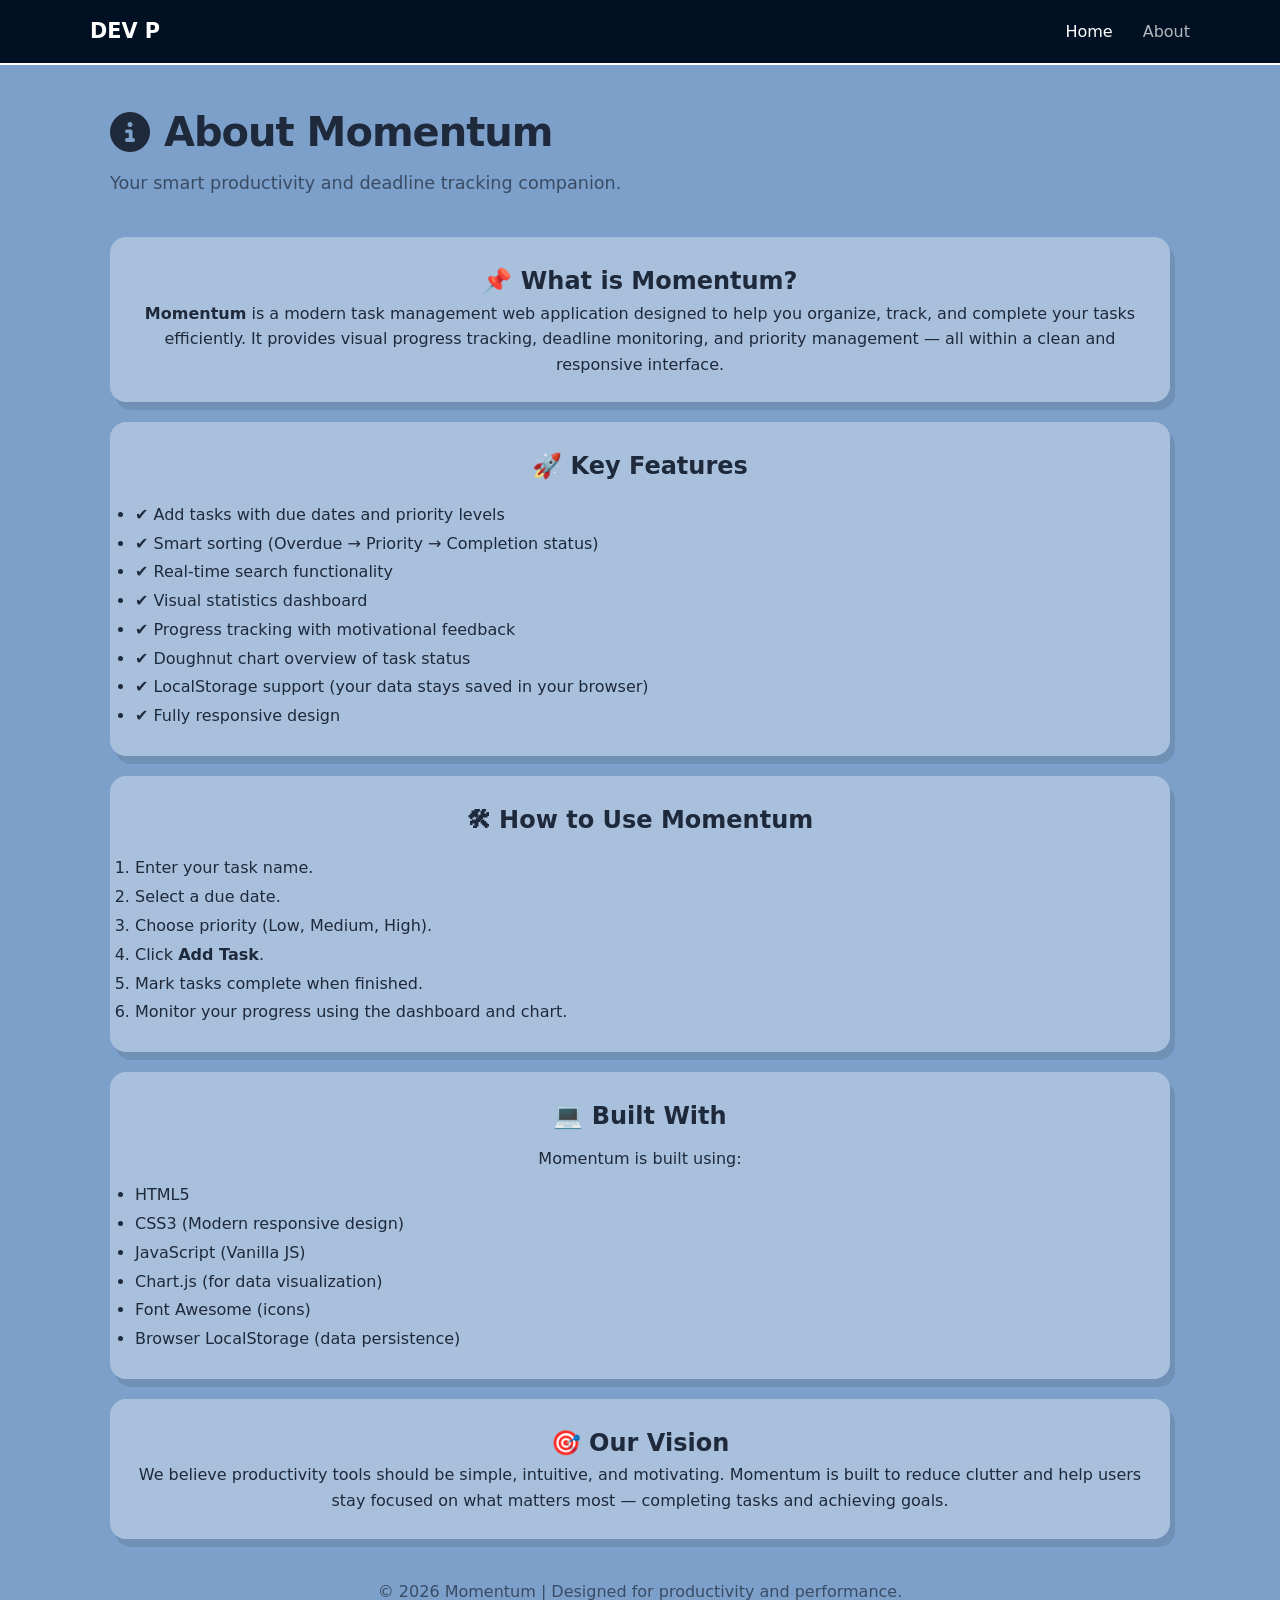
<file: about.html>
<!DOCTYPE html>
<html lang="en">

<head>
    <meta charset="UTF-8">
    <meta name="viewport" content="width=device-width, initial-scale=1.0">
    <title>About - Momentum</title>
    <link rel="stylesheet" href="style.css">
    <link rel="stylesheet" href="https://cdnjs.cloudflare.com/ajax/libs/font-awesome/6.4.0/css/all.min.css">
</head>

<body>

    <!-- Navigation Bar -->
    <nav class="navbar">
        <div class="navbar-content">
            <div class="navbar-brand">
                DEV P 
            </div>
            <ul class="navbar-menu">
                <li><a href="index.html">Home</a></li>
                <li><a href="about.html" style="opacity:0.7;">About</a></li>
            </ul>
        </div>
    </nav>

    <div class="container">

        <header style="margin-top:80px;">
            <h1><i class="fas fa-info-circle"></i> About Momentum</h1>
            <p class="subtitle">Your smart productivity and deadline tracking companion.</p>
        </header>

        <!-- About Section -->
        <div class="progress-card">
            <h2>📌 What is Momentum?</h2>
            <p>
                <strong>Momentum</strong> is a modern task management web application designed to help you
                organize, track, and complete your tasks efficiently.
                It provides visual progress tracking, deadline monitoring, and priority management —
                all within a clean and responsive interface.
            </p>
        </div>

        <!-- Features Section -->
        <div class="progress-card">
            <h2>🚀 Key Features</h2>
            <ul style="text-align:left; margin-top:15px; line-height:1.8;">
                <li>✔ Add tasks with due dates and priority levels</li>
                <li>✔ Smart sorting (Overdue → Priority → Completion status)</li>
                <li>✔ Real-time search functionality</li>
                <li>✔ Visual statistics dashboard</li>
                <li>✔ Progress tracking with motivational feedback</li>
                <li>✔ Doughnut chart overview of task status</li>
                <li>✔ LocalStorage support (your data stays saved in your browser)</li>
                <li>✔ Fully responsive design</li>
            </ul>
        </div>

        <!-- How to Use -->
        <div class="progress-card">
            <h2>🛠 How to Use Momentum</h2>
            <ol style="text-align:left; margin-top:15px; line-height:1.8;">
                <li>Enter your task name.</li>
                <li>Select a due date.</li>
                <li>Choose priority (Low, Medium, High).</li>
                <li>Click <strong>Add Task</strong>.</li>
                <li>Mark tasks complete when finished.</li>
                <li>Monitor your progress using the dashboard and chart.</li>
            </ol>
        </div>

        <!-- Technology Stack -->
        <div class="progress-card">
            <h2>💻 Built With</h2>
            <p style="margin-top:10px;">
                Momentum is built using:
            </p>
            <ul style="text-align:left; margin-top:10px; line-height:1.8;">
                <li>HTML5</li>
                <li>CSS3 (Modern responsive design)</li>
                <li>JavaScript (Vanilla JS)</li>
                <li>Chart.js (for data visualization)</li>
                <li>Font Awesome (icons)</li>
                <li>Browser LocalStorage (data persistence)</li>
            </ul>
        </div>

        <!-- Vision Section -->
        <div class="progress-card">
            <h2>🎯 Our Vision</h2>
            <p>
                We believe productivity tools should be simple, intuitive, and motivating.
                Momentum is built to reduce clutter and help users stay focused on what matters most —
                completing tasks and achieving goals.
            </p>
        </div>

        <!-- Footer -->
        <div style="text-align:center; margin:40px 0; opacity:0.7;">
            <p>© 2026 Momentum | Designed for productivity and performance.</p>
        </div>

    </div>

</body>

</html>
</file>
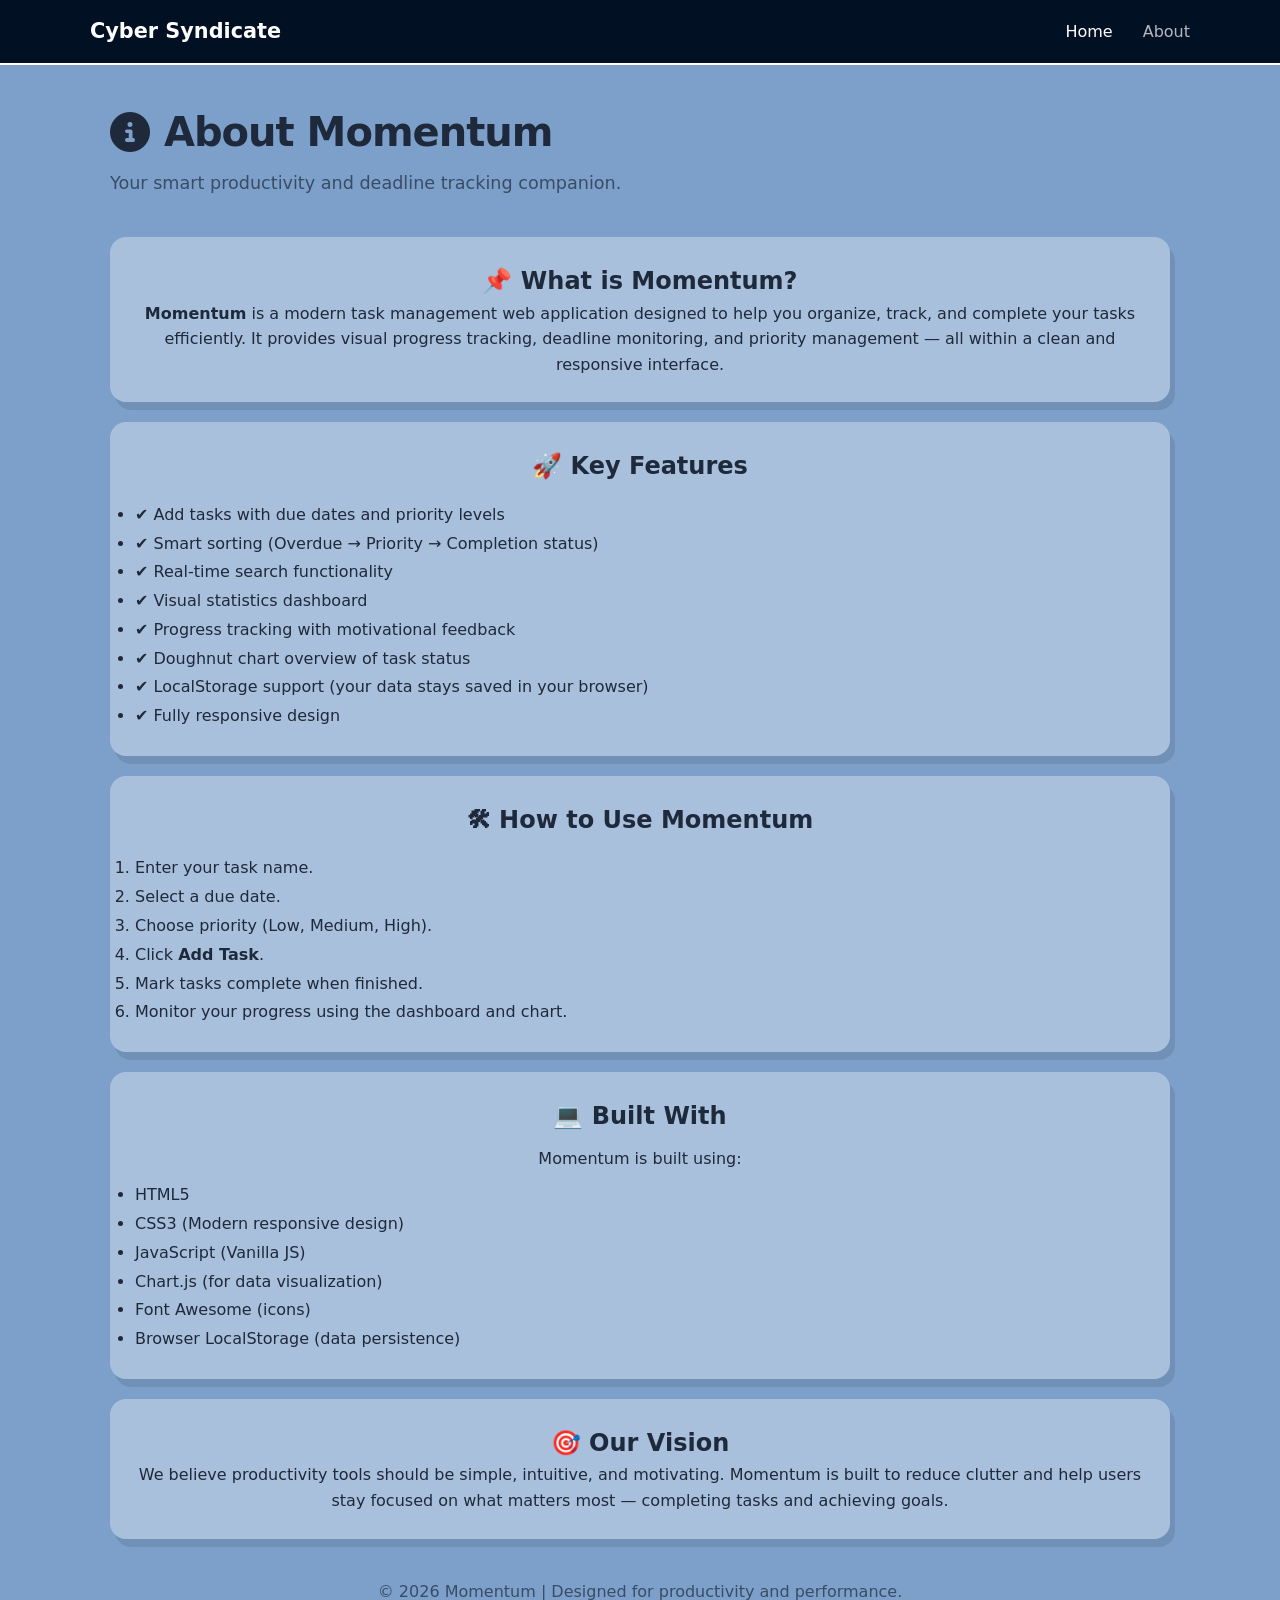
<file: ProjectTacker/about.html>
<!DOCTYPE html>
<html lang="en">

<head>
    <meta charset="UTF-8">
    <meta name="viewport" content="width=device-width, initial-scale=1.0">
    <title>About - Momentum</title>
    <link rel="stylesheet" href="style.css">
    <link rel="stylesheet" href="https://cdnjs.cloudflare.com/ajax/libs/font-awesome/6.4.0/css/all.min.css">
</head>

<body>

    <!-- Navigation Bar -->
    <nav class="navbar">
        <div class="navbar-content">
            <div class="navbar-brand">
                Cyber Syndicate
            </div>
            <ul class="navbar-menu">
                <li><a href="index.html">Home</a></li>
                <li><a href="about.html" style="opacity:0.7;">About</a></li>
            </ul>
        </div>
    </nav>

    <div class="container">

        <header style="margin-top:80px;">
            <h1><i class="fas fa-info-circle"></i> About Momentum</h1>
            <p class="subtitle">Your smart productivity and deadline tracking companion.</p>
        </header>

        <!-- About Section -->
        <div class="progress-card">
            <h2>📌 What is Momentum?</h2>
            <p>
                <strong>Momentum</strong> is a modern task management web application designed to help you
                organize, track, and complete your tasks efficiently.
                It provides visual progress tracking, deadline monitoring, and priority management —
                all within a clean and responsive interface.
            </p>
        </div>

        <!-- Features Section -->
        <div class="progress-card">
            <h2>🚀 Key Features</h2>
            <ul style="text-align:left; margin-top:15px; line-height:1.8;">
                <li>✔ Add tasks with due dates and priority levels</li>
                <li>✔ Smart sorting (Overdue → Priority → Completion status)</li>
                <li>✔ Real-time search functionality</li>
                <li>✔ Visual statistics dashboard</li>
                <li>✔ Progress tracking with motivational feedback</li>
                <li>✔ Doughnut chart overview of task status</li>
                <li>✔ LocalStorage support (your data stays saved in your browser)</li>
                <li>✔ Fully responsive design</li>
            </ul>
        </div>

        <!-- How to Use -->
        <div class="progress-card">
            <h2>🛠 How to Use Momentum</h2>
            <ol style="text-align:left; margin-top:15px; line-height:1.8;">
                <li>Enter your task name.</li>
                <li>Select a due date.</li>
                <li>Choose priority (Low, Medium, High).</li>
                <li>Click <strong>Add Task</strong>.</li>
                <li>Mark tasks complete when finished.</li>
                <li>Monitor your progress using the dashboard and chart.</li>
            </ol>
        </div>

        <!-- Technology Stack -->
        <div class="progress-card">
            <h2>💻 Built With</h2>
            <p style="margin-top:10px;">
                Momentum is built using:
            </p>
            <ul style="text-align:left; margin-top:10px; line-height:1.8;">
                <li>HTML5</li>
                <li>CSS3 (Modern responsive design)</li>
                <li>JavaScript (Vanilla JS)</li>
                <li>Chart.js (for data visualization)</li>
                <li>Font Awesome (icons)</li>
                <li>Browser LocalStorage (data persistence)</li>
            </ul>
        </div>

        <!-- Vision Section -->
        <div class="progress-card">
            <h2>🎯 Our Vision</h2>
            <p>
                We believe productivity tools should be simple, intuitive, and motivating.
                Momentum is built to reduce clutter and help users stay focused on what matters most —
                completing tasks and achieving goals.
            </p>
        </div>

        <!-- Footer -->
        <div style="text-align:center; margin:40px 0; opacity:0.7;">
            <p>© 2026 Momentum | Designed for productivity and performance.</p>
        </div>

    </div>

</body>

</html>
</file>
<file: style.css>
:root {
    --bg-color: #7da0ca;
    --text-color: #1e293b;
    --card-bg: #ffffff56;
    --primary: #021024;
    --success: #10b981;
    --danger: #ef4444;
    --warning: #f59e0b;
    --border: #e2e8f016;
    --shadow: 5px 8px rgba(0, 0, 0, 0.1);
    --transition: all 0.3s cubic-bezier(0.4, 0, 0.2, 1);
    --priority-high-bg: rgba(239, 68, 68, 0.437);
    --priority-medium-bg: rgba(245, 159, 11, 0.309);
    --priority-low-bg: rgba(16, 185, 129, 0.325);
} 
 
* {
    margin: 0;
    padding: 0;
    box-sizing: border-box;
    font-family: 'Inter', system-ui, sans-serif;
}

body {
    background-color: var(--bg-color);
    color: var(--text-color);
    transition: background-color 0.4s, color 0.4s;
    line-height: 1.6;
    margin: 0;
    padding-top: 80px;
    padding: 20px;
}

.container {
    max-width: 1100px;
    margin: 0 auto;
    padding: 0 20px;
}

/* Navbar */
nav.navbar {
    position: fixed;
    top: 0;
    left: 0;
    right: 0;
    background: var(--primary);
    border-bottom: 2px solid white;
    z-index: 100;
    padding: 15px 20px;
}

.navbar-content {
    max-width: 1100px;
    margin: 0 auto;
    display: flex;
    justify-content: space-between;
    align-items: center;
    gap: 20px;
}

.navbar-brand {
    font-size: 1.3rem;
    font-weight: 700;
    display: flex;
    align-items: center;
    gap: 8px;
    color: white;
    text-decoration: none;
}

.navbar-menu {
    display: flex;
    gap: 30px;
    align-items: center;
    list-style: none;
    margin: 0;
    padding: 0;
}

.navbar-menu a {
    color: white;
    text-decoration: none;
    font-weight: 500;
    transition: color 0.3s;
}

.navbar-menu a:hover {
    color: #e0f2f1;
}

/* Header & Subtitle */
header {
    margin-bottom: 40px;
    text-align: left;
}

header h1 {
    font-size: 2.5rem;
    letter-spacing: -1px;
    display: flex;
    align-items: center;
    gap: 15px;
    margin: 0;
}

header .header-top {
    display: flex;
    justify-content: space-between;
    align-items: center;
    margin-top: 50px;
}

header .icon-rocket {
    color: var(--primary);
}

.subtitle {
    opacity: 0.7;
    font-size: 1.1rem;
    margin-top: 5px;
}

.header-actions {
    display: flex;
    justify-content: space-between;
    align-items: flex-end;
    flex-wrap: wrap;
    gap: 20px;
    margin-top: 20px;
}

.btn-clear-all {
    height: 45px;
    background: rgba(239, 68, 68, 0.148);
    color: var(--danger);
    font-weight: 600;
    border: none;
    padding: 12px 25px;
    border-radius: 10px;
    cursor: pointer;
    transition: var(--transition);
}

.btn-clear-all:hover {
    background: var(--danger);
    color: white;
}

/* Inputs & Search */
.controls-row {
    display: flex;
    gap: 15px;
    width: 100%;
    flex-wrap: wrap;
}

.search-wrapper {
    position: relative;
    flex: 1;
    min-width: 250px;
    border: 2px transparent;
    border-radius: 17px;
    box-shadow: 2px 2px rgba(255, 255, 255, 0.524), inset 2px 2px 11px rgba(255, 255, 255, 0.33);
}

.search-wrapper i {
    position: absolute;
    left: 15px;
    top: 50%;
    transform: translateY(-50%);
    opacity: 0.5;
}

.search-bar {
    width: 100%;
    padding: 12px 12px 12px 45px;
    border-radius: 12px;
    border: 1px solid var(--border);
    background: rgba(0, 0, 0, 0.023);
    color: var(--text-color);
}

.input-section {
    background: var(--card-bg);
    padding: 25px;
    border-radius: 16px;
    box-shadow: var(--shadow);
    margin-bottom: 30px;
    display: grid;
    grid-template-columns: 2fr 1fr 1fr auto;
    gap: 15px;
    align-items: end;
}

.input-group {
    display: flex;
    flex-direction: column;
    gap: 8px;
}

.input-group label {
    font-size: 0.85rem;
    font-weight: 600;
    opacity: 0.8;
}

input,
select {
    padding: 12px;
    border: 1px solid var(--border);
    border-radius: 10px;
    background: var(--bg-color);
    color: var(--text-color);
    transition: var(--transition);
}

input:focus {
    outline: none;
    border-color: transparent;
    border: none;
}

.add-btn {
    background: var(--primary);
    color: white;
    border: none;
    padding: 12px 25px;
    border-radius: 10px;
    cursor: pointer;
    font-weight: 600;
    height: 48px;
}

/* Stats Cards */
.stats-grid {
    display: grid;
    grid-template-columns: repeat(auto-fit, minmax(200px, 1fr));
    gap: 20px;
    margin-bottom: 30px;
}

.card {
    background: var(--card-bg);
    padding: 20px;
    border-radius: 16px;
    box-shadow: var(--shadow);
    transition: transform 0.2s;
    border-bottom: 4px solid transparent;
}

.card:hover {
    transform: translateY(-5px);
}

.card.primary-border {
    border-color: var(--primary) !important;
}

.card.success-border {
    border-color: var(--success) !important;
}

.card.warning-border {
    border-color: var(--warning) !important;
}

.card.danger-border {
    border-color: var(--danger) !important;
}

.stat-number {
    font-size: 2.2rem;
    font-weight: 800;
}

.stat-label {
    font-size: 0.9rem;
    font-weight: 500;
    opacity: 0.7;
    text-transform: uppercase;
}

/* Task List */
.content-wrapper {
    display: grid;
    grid-template-columns: 1.5fr 1fr;
    gap: 30px;
}

.task-list {
    background: var(--card-bg);
    border-radius: 16px;
    padding: 20px;
    box-shadow: var(--shadow);
    max-height: 630px;
    overflow: scroll;
}

.empty-state {
    text-align: center;
    padding: 60px 20px;
    opacity: 0.6;
    font-style: italic;
}

.task-item {
    display: flex;
    justify-content: space-between;
    align-items: center;
    padding: 18px;
    border-bottom: 1px solid var(--border);
    animation: fadeIn 0.4s ease forwards;
    border-left: 5px solid transparent;
    border-radius: 8px;
    margin-bottom: 5px;
    transition: var(--transition);
}

.task-item.priority-high {
    background: var(--priority-high-bg);
    border-left-color: var(--danger);
}

.task-item.priority-medium {
    background: var(--priority-medium-bg);
    border-left-color: var(--warning);
}

.task-item.priority-low {
    background: var(--priority-low-bg);
    border-left-color: var(--success);
}

.task-item.overdue {
    border-left-color: var(--danger) !important;
}

@keyframes fadeIn {
    from {
        opacity: 0;
        transform: translateY(10px);
    }

    to {
        opacity: 1;
        transform: translateY(0);
    }
}

.task-info h4 {
    font-size: 1.1rem;
    margin-bottom: 4px;
    display: flex;
    align-items: center;
    gap: 10px;
    margin: 0 0 4px 0;
}

.task-completed {
    text-decoration: line-through;
    opacity: 0.5;
}

.action-btn {
    color: var(--text-color);
    border: none;
    background: none;
    cursor: pointer;
    font-size: 1.2rem;
    transition: var(--transition);
    padding: 0 5px;
}

.action-btn.btn-complete {
    color: var(--success);
}

.action-btn.btn-delete {
    color: var(--danger);
    margin-left: 10px;
}

.action-btn:hover {
    transform: scale(1.1);
}

.task-meta {
    font-size: 0.8rem;
    opacity: 0.6;
    display: flex;
    gap: 15px;
}

.priority-dot {
    height: 8px;
    width: 8px;
    border-radius: 50%;
    display: inline-block;
}

/* Progress & Motivation */
.progress-card {
    background: var(--card-bg);
    padding: 25px;
    border-radius: 16px;
    box-shadow: var(--shadow);
    text-align: center;
    margin-bottom: 20px;
}

.progress-card.chart-card {
    padding: 10px;
}

.motivation-text {
    margin-top: 15px;
    font-weight: 600;
    font-size: 1.1rem;
    color: var(--primary);
}

.progress-container {
    background: var(--border);
    border-radius: 20px;
    height: 12px;
    margin: 15px 0;
    overflow: hidden;
}

.progress-bar {
    height: 100%;
    background: linear-gradient(90deg, var(--primary), #818cf8);
    transition: width 1s cubic-bezier(0.175, 0.885, 0.32, 1.275);
}

/* Custom Modal */
#customModal {
    position: fixed;
    top: 0;
    left: 0;
    width: 100%;
    height: 100%;
    background: rgba(0, 0, 0, 0.6);
    display: none;
    align-items: center;
    justify-content: center;
    z-index: 1000;
    backdrop-filter: blur(4px);
}

.modal-content {
    background: var(--card-bg);
    padding: 30px;
    border-radius: 16px;
    max-width: 400px;
    text-align: center;
    box-shadow: var(--shadow);
}

#modalMsg {
    margin: 10px 0;
    opacity: 0.8;
}

.modal-btns {
    display: flex;
    gap: 10px;
    justify-content: center;
    margin-top: 20px;
}

.btn-confirm {
    background: var(--danger);
    color: white;
    border: none;
    padding: 10px 20px;
    border-radius: 8px;
    cursor: pointer;
}

.btn-cancel {
    background: var(--border);
    color: var(--text-color);
    border: none;
    padding: 10px 20px;
    border-radius: 8px;
    cursor: pointer;
}

/* Responsive */
@media (max-width: 1024px) {
    .navbar-menu {
        display: none;
    }
}

@media (max-width: 900px) {
    .content-wrapper,
    .input-section {
        grid-template-columns: 1fr;
    }

    header h1 {
        font-size: 1.8rem;
    }

    .navbar-menu {
        gap: 15px;
    }

    .header-top {
        flex-direction: column;
        align-items: flex-start;
        gap: 15px;
    }
}

@media (max-width: 640px) {
    body {
        padding-top: 70px;
    }

    .navbar-content {
        flex-wrap: wrap;
    }

    .input-section {
        grid-template-columns: 1fr;
        gap: 10px;
    }

    header h1 {
        font-size: 1.5rem;
    }
}
</file>
<file: ProjectTacker/style.css>
:root {
    --bg-color: #7da0ca;
    --text-color: #1e293b;
    --card-bg: #ffffff56;
    --primary: #021024;
    --success: #10b981;
    --danger: #ef4444;
    --warning: #f59e0b;
    --border: #e2e8f016;
    --shadow: 5px 8px rgba(0, 0, 0, 0.1);
    --transition: all 0.3s cubic-bezier(0.4, 0, 0.2, 1);
    --priority-high-bg: rgba(239, 68, 68, 0.437);
    --priority-medium-bg: rgba(245, 159, 11, 0.309);
    --priority-low-bg: rgba(16, 185, 129, 0.325);
} 

* {
    margin: 0;
    padding: 0;
    box-sizing: border-box;
    font-family: 'Inter', system-ui, sans-serif;
}

body {
    background-color: var(--bg-color);
    color: var(--text-color);
    transition: background-color 0.4s, color 0.4s;
    line-height: 1.6;
    margin: 0;
    padding-top: 80px;
    padding: 20px;
}

.container {
    max-width: 1100px;
    margin: 0 auto;
    padding: 0 20px;
}

/* Navbar */
nav.navbar {
    position: fixed;
    top: 0;
    left: 0;
    right: 0;
    background: var(--primary);
    border-bottom: 2px solid white;
    z-index: 100;
    padding: 15px 20px;
}

.navbar-content {
    max-width: 1100px;
    margin: 0 auto;
    display: flex;
    justify-content: space-between;
    align-items: center;
    gap: 20px;
}

.navbar-brand {
    font-size: 1.3rem;
    font-weight: 700;
    display: flex;
    align-items: center;
    gap: 8px;
    color: white;
    text-decoration: none;
}

.navbar-menu {
    display: flex;
    gap: 30px;
    align-items: center;
    list-style: none;
    margin: 0;
    padding: 0;
}

.navbar-menu a {
    color: white;
    text-decoration: none;
    font-weight: 500;
    transition: color 0.3s;
}

.navbar-menu a:hover {
    color: #e0f2f1;
}

/* Header & Subtitle */
header {
    margin-bottom: 40px;
    text-align: left;
}

header h1 {
    font-size: 2.5rem;
    letter-spacing: -1px;
    display: flex;
    align-items: center;
    gap: 15px;
    margin: 0;
}

header .header-top {
    display: flex;
    justify-content: space-between;
    align-items: center;
    margin-top: 50px;
}

header .icon-rocket {
    color: var(--primary);
}

.subtitle {
    opacity: 0.7;
    font-size: 1.1rem;
    margin-top: 5px;
}

.header-actions {
    display: flex;
    justify-content: space-between;
    align-items: flex-end;
    flex-wrap: wrap;
    gap: 20px;
    margin-top: 20px;
}

.btn-clear-all {
    height: 45px;
    background: rgba(239, 68, 68, 0.148);
    color: var(--danger);
    font-weight: 600;
    border: none;
    padding: 12px 25px;
    border-radius: 10px;
    cursor: pointer;
    transition: var(--transition);
}

.btn-clear-all:hover {
    background: var(--danger);
    color: white;
}

/* Inputs & Search */
.controls-row {
    display: flex;
    gap: 15px;
    width: 100%;
    flex-wrap: wrap;
}

.search-wrapper {
    position: relative;
    flex: 1;
    min-width: 250px;
    border: 2px transparent;
    border-radius: 17px;
    box-shadow: 2px 2px rgba(255, 255, 255, 0.524), inset 2px 2px 11px rgba(255, 255, 255, 0.33);
}

.search-wrapper i {
    position: absolute;
    left: 15px;
    top: 50%;
    transform: translateY(-50%);
    opacity: 0.5;
}

.search-bar {
    width: 100%;
    padding: 12px 12px 12px 45px;
    border-radius: 12px;
    border: 1px solid var(--border);
    background: rgba(0, 0, 0, 0.023);
    color: var(--text-color);
}

.input-section {
    background: var(--card-bg);
    padding: 25px;
    border-radius: 16px;
    box-shadow: var(--shadow);
    margin-bottom: 30px;
    display: grid;
    grid-template-columns: 2fr 1fr 1fr auto;
    gap: 15px;
    align-items: end;
}

.input-group {
    display: flex;
    flex-direction: column;
    gap: 8px;
}

.input-group label {
    font-size: 0.85rem;
    font-weight: 600;
    opacity: 0.8;
}

input,
select {
    padding: 12px;
    border: 1px solid var(--border);
    border-radius: 10px;
    background: var(--bg-color);
    color: var(--text-color);
    transition: var(--transition);
}

input:focus {
    outline: none;
    border-color: transparent;
    border: none;
}

.add-btn {
    background: var(--primary);
    color: white;
    border: none;
    padding: 12px 25px;
    border-radius: 10px;
    cursor: pointer;
    font-weight: 600;
    height: 48px;
}

/* Stats Cards */
.stats-grid {
    display: grid;
    grid-template-columns: repeat(auto-fit, minmax(200px, 1fr));
    gap: 20px;
    margin-bottom: 30px;
}

.card {
    background: var(--card-bg);
    padding: 20px;
    border-radius: 16px;
    box-shadow: var(--shadow);
    transition: transform 0.2s;
    border-bottom: 4px solid transparent;
}

.card:hover {
    transform: translateY(-5px);
}

.card.primary-border {
    border-color: var(--primary) !important;
}

.card.success-border {
    border-color: var(--success) !important;
}

.card.warning-border {
    border-color: var(--warning) !important;
}

.card.danger-border {
    border-color: var(--danger) !important;
}

.stat-number {
    font-size: 2.2rem;
    font-weight: 800;
}

.stat-label {
    font-size: 0.9rem;
    font-weight: 500;
    opacity: 0.7;
    text-transform: uppercase;
}

/* Task List */
.content-wrapper {
    display: grid;
    grid-template-columns: 1.5fr 1fr;
    gap: 30px;
}

.task-list {
    background: var(--card-bg);
    border-radius: 16px;
    padding: 20px;
    box-shadow: var(--shadow);
    max-height: 630px;
    overflow: scroll;
}

.empty-state {
    text-align: center;
    padding: 60px 20px;
    opacity: 0.6;
    font-style: italic;
}

.task-item {
    display: flex;
    justify-content: space-between;
    align-items: center;
    padding: 18px;
    border-bottom: 1px solid var(--border);
    animation: fadeIn 0.4s ease forwards;
    border-left: 5px solid transparent;
    border-radius: 8px;
    margin-bottom: 5px;
    transition: var(--transition);
}

.task-item.priority-high {
    background: var(--priority-high-bg);
    border-left-color: var(--danger);
}

.task-item.priority-medium {
    background: var(--priority-medium-bg);
    border-left-color: var(--warning);
}

.task-item.priority-low {
    background: var(--priority-low-bg);
    border-left-color: var(--success);
}

.task-item.overdue {
    border-left-color: var(--danger) !important;
}

@keyframes fadeIn {
    from {
        opacity: 0;
        transform: translateY(10px);
    }

    to {
        opacity: 1;
        transform: translateY(0);
    }
}

.task-info h4 {
    font-size: 1.1rem;
    margin-bottom: 4px;
    display: flex;
    align-items: center;
    gap: 10px;
    margin: 0 0 4px 0;
}

.task-completed {
    text-decoration: line-through;
    opacity: 0.5;
}

.action-btn {
    color: var(--text-color);
    border: none;
    background: none;
    cursor: pointer;
    font-size: 1.2rem;
    transition: var(--transition);
    padding: 0 5px;
}

.action-btn.btn-complete {
    color: var(--success);
}

.action-btn.btn-delete {
    color: var(--danger);
    margin-left: 10px;
}

.action-btn:hover {
    transform: scale(1.1);
}

.task-meta {
    font-size: 0.8rem;
    opacity: 0.6;
    display: flex;
    gap: 15px;
}

.priority-dot {
    height: 8px;
    width: 8px;
    border-radius: 50%;
    display: inline-block;
}

/* Progress & Motivation */
.progress-card {
    background: var(--card-bg);
    padding: 25px;
    border-radius: 16px;
    box-shadow: var(--shadow);
    text-align: center;
    margin-bottom: 20px;
}

.progress-card.chart-card {
    padding: 10px;
}

.motivation-text {
    margin-top: 15px;
    font-weight: 600;
    font-size: 1.1rem;
    color: var(--primary);
}

.progress-container {
    background: var(--border);
    border-radius: 20px;
    height: 12px;
    margin: 15px 0;
    overflow: hidden;
}

.progress-bar {
    height: 100%;
    background: linear-gradient(90deg, var(--primary), #818cf8);
    transition: width 1s cubic-bezier(0.175, 0.885, 0.32, 1.275);
}

/* Custom Modal */
#customModal {
    position: fixed;
    top: 0;
    left: 0;
    width: 100%;
    height: 100%;
    background: rgba(0, 0, 0, 0.6);
    display: none;
    align-items: center;
    justify-content: center;
    z-index: 1000;
    backdrop-filter: blur(4px);
}

.modal-content {
    background: var(--card-bg);
    padding: 30px;
    border-radius: 16px;
    max-width: 400px;
    text-align: center;
    box-shadow: var(--shadow);
}

#modalMsg {
    margin: 10px 0;
    opacity: 0.8;
}

.modal-btns {
    display: flex;
    gap: 10px;
    justify-content: center;
    margin-top: 20px;
}

.btn-confirm {
    background: var(--danger);
    color: white;
    border: none;
    padding: 10px 20px;
    border-radius: 8px;
    cursor: pointer;
}

.btn-cancel {
    background: var(--border);
    color: var(--text-color);
    border: none;
    padding: 10px 20px;
    border-radius: 8px;
    cursor: pointer;
}

/* Responsive */
@media (max-width: 1024px) {
    .navbar-menu {
        display: none;
    }
}

@media (max-width: 900px) {
    .content-wrapper,
    .input-section {
        grid-template-columns: 1fr;
    }

    header h1 {
        font-size: 1.8rem;
    }

    .navbar-menu {
        gap: 15px;
    }

    .header-top {
        flex-direction: column;
        align-items: flex-start;
        gap: 15px;
    }
}

@media (max-width: 640px) {
    body {
        padding-top: 70px;
    }

    .navbar-content {
        flex-wrap: wrap;
    }

    .input-section {
        grid-template-columns: 1fr;
        gap: 10px;
    }

    header h1 {
        font-size: 1.5rem;
    }
}
</file>
